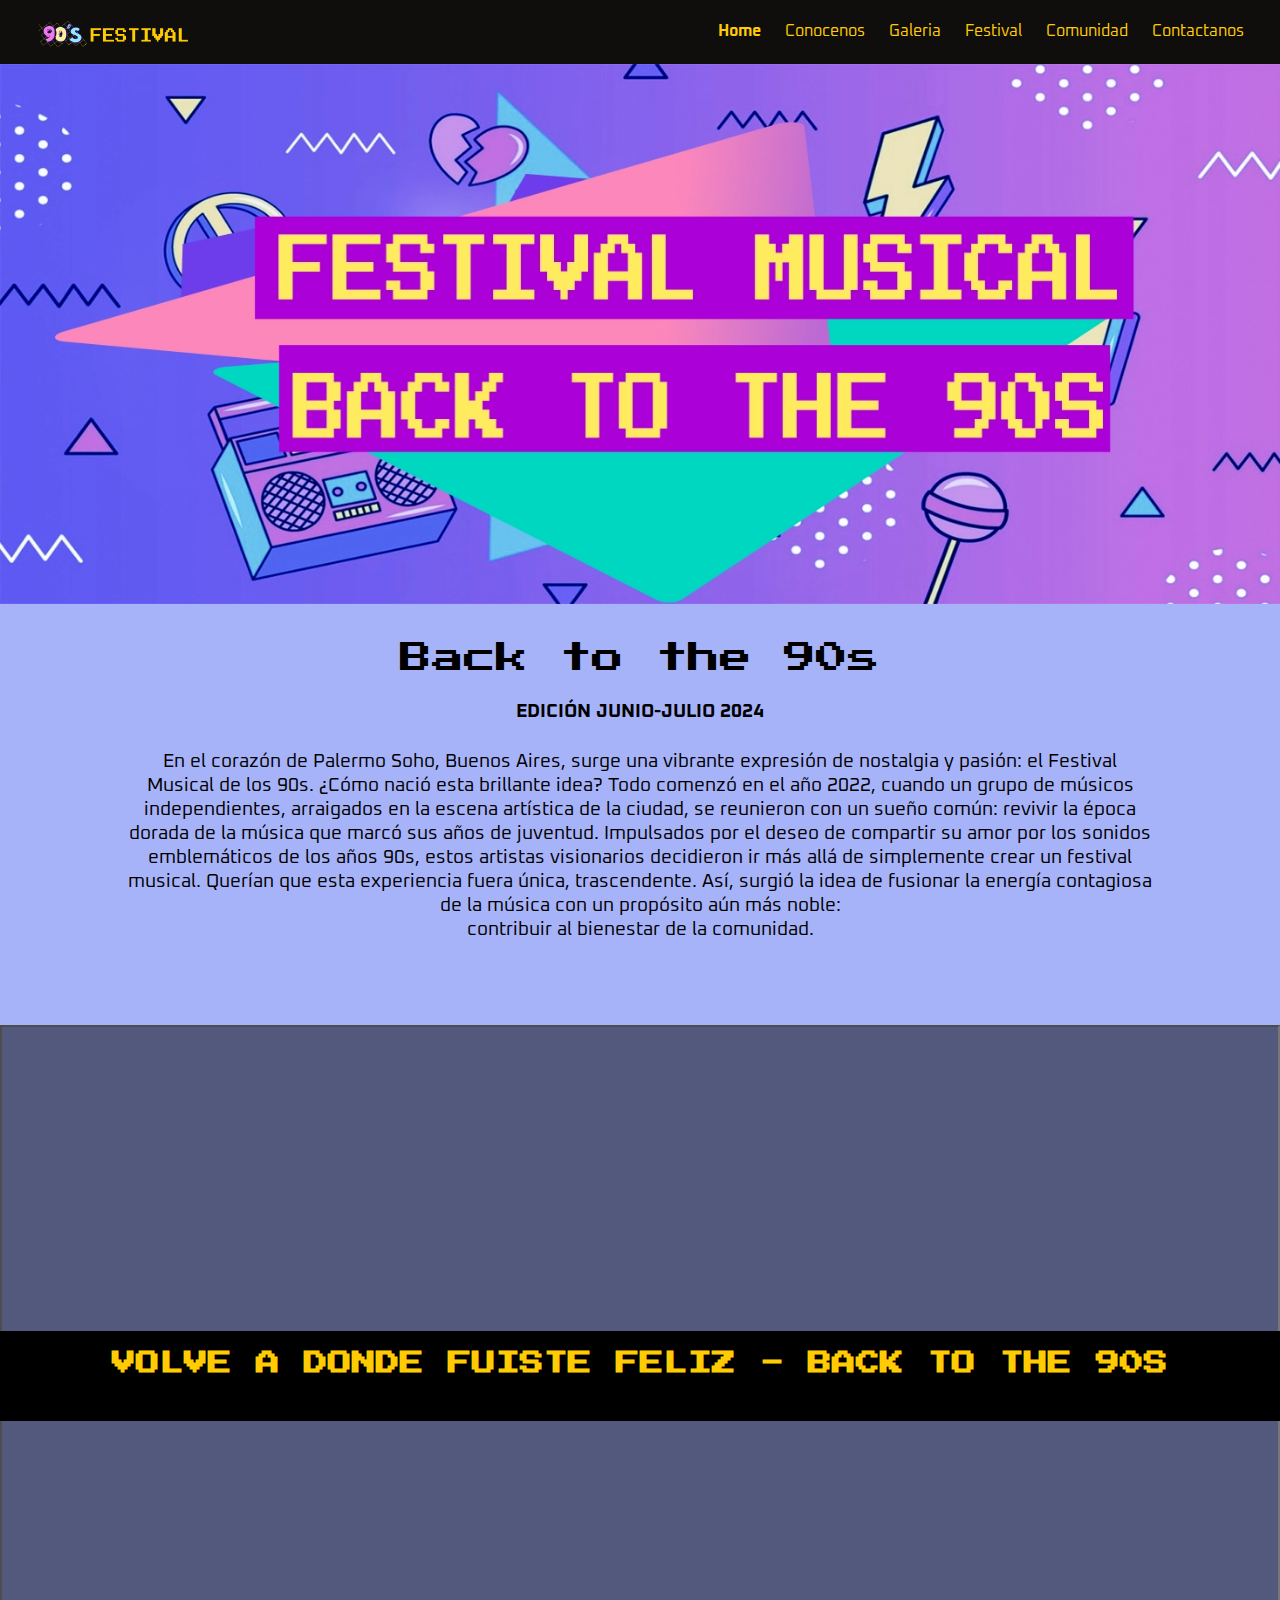
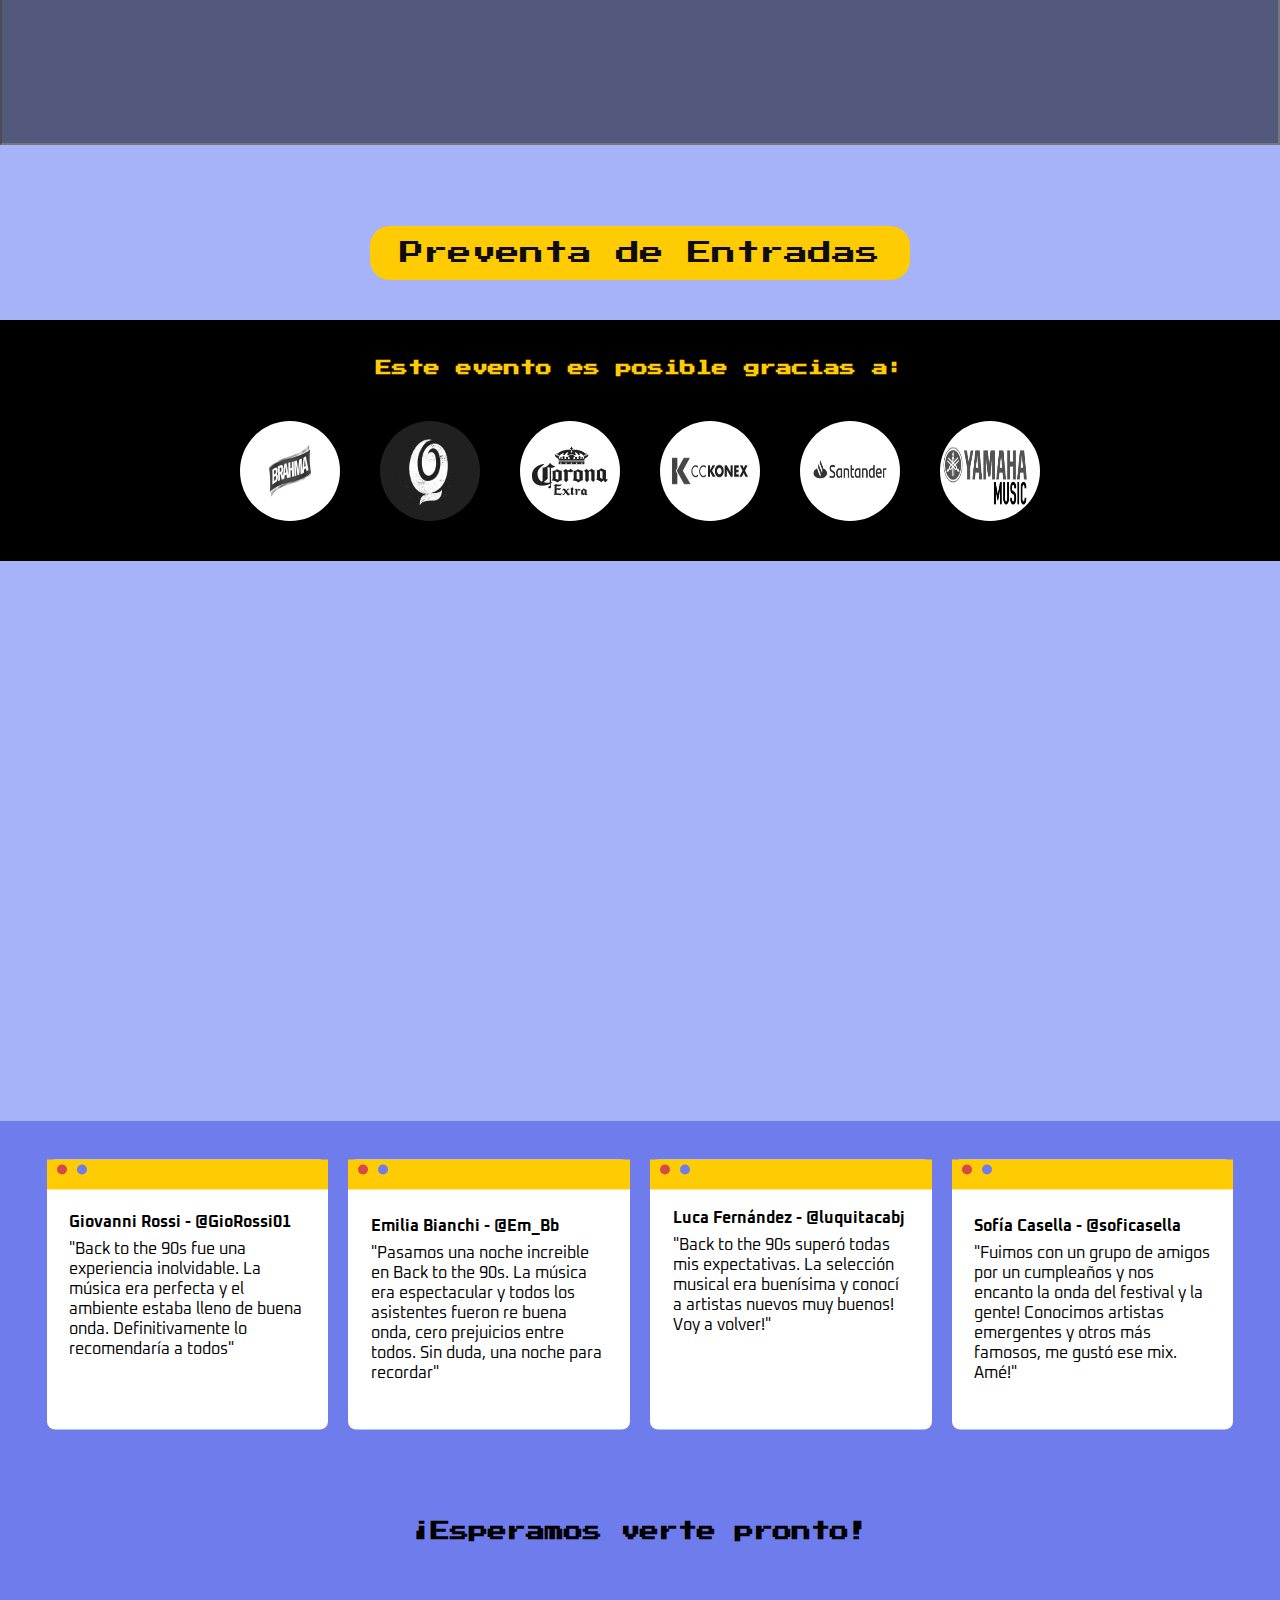
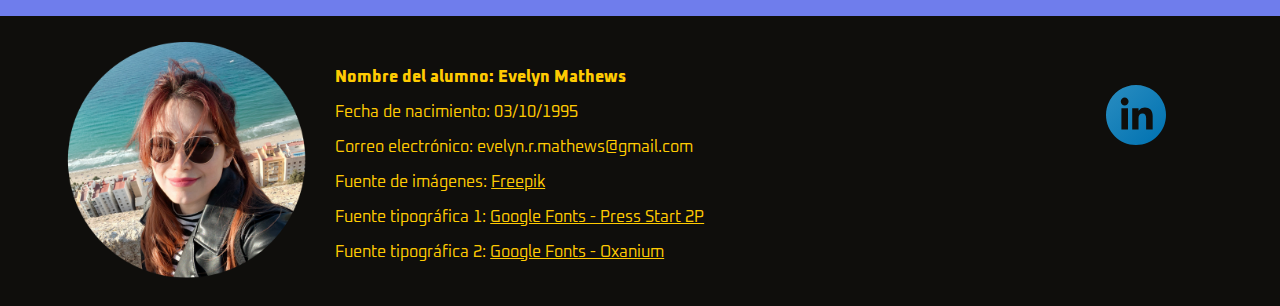
<file: index.html>
<!DOCTYPE html>
<html lang="es">

<head>
  <meta charset="utf-8">
  <meta http-equiv="X-UA-Compatible" content="IE=edge">
  <title>Back to the 90s - Festival</title>
  <meta name="description" content="">
  <meta name="viewport" content="width=device-width, initial-scale=1">
  <link rel="preconnect" href="https://fonts.googleapis.com">
  <link rel="preconnect" href="https://fonts.gstatic.com" crossorigin>
  <link href="https://fonts.googleapis.com/css2?family=Oxanium:wght@200..800&display=swap" rel="stylesheet">
  <link rel="preconnect" href="https://fonts.googleapis.com">
  <link rel="preconnect" href="https://fonts.gstatic.com" crossorigin>
  <link href="https://fonts.googleapis.com/css2?family=Oxanium:wght@200..800&family=Press+Start+2P&display=swap"
    rel="stylesheet">
  <link rel="stylesheet" href="https://necolas.github.io/normalize.css/8.0.1/normalize.css">
  <!-- Favicon -->
  <link rel="apple-touch-icon" sizes="57x57" href="img/Favicon/apple-icon-57x57.png">
  <link rel="apple-touch-icon" sizes="60x60" href="img/Favicon/apple-icon-60x60.png">
  <link rel="apple-touch-icon" sizes="72x72" href="img/Favicon/apple-icon-72x72.png">
  <link rel="apple-touch-icon" sizes="76x76" href="img/Favicon/apple-icon-76x76.png">
  <link rel="apple-touch-icon" sizes="114x114" href="img/Favicon/apple-icon-114x114.png">
  <link rel="apple-touch-icon" sizes="120x120" href="img/Favicon/apple-icon-120x120.png">
  <link rel="apple-touch-icon" sizes="144x144" href="img/Favicon/apple-icon-144x144.png">
  <link rel="apple-touch-icon" sizes="152x152" href="img/Favicon/apple-icon-152x152.png">
  <link rel="apple-touch-icon" sizes="180x180" href="img/Favicon/apple-icon-180x180.png">
  <link rel="icon" type="image/png" sizes="192x192" href="img/Favicon/android-icon-192x192.png">
  <link rel="icon" type="image/png" sizes="32x32" href="img/Favicon/favicon-32x32.png">
  <link rel="icon" type="image/png" sizes="96x96" href="img/Favicon/favicon-96x96.png">
  <link rel="icon" type="image/png" sizes="16x16" href="img/Favicon/favicon-16x16.png">
  <link rel="manifest" href="img/Favicon/manifest.json">
  <meta name="msapplication-TileColor" content="#ffffff">
  <meta name="msapplication-TileImage" content="/ms-icon-144x144.png">
  <meta name="theme-color" content="">
  <!---->
  <link rel="stylesheet" href="css/styles.css">
</head>

<body>
  <!--[if lt IE 7]>
            <p class="browsehappy">You are using an <strong>outdated</strong> browser. Please <a href="#">upgrade your browser</a> to improve your experience.</p>
        <![endif]-->
  <!-- ENCABEZADO -->
  <header class="encabezado">
    <!-- MENÚ DE NAVEGACIÓN -->
    <nav class="navbar">
      <div class="logo">
        <img src="./img/Logo-evento/Logo-maquetado.webp" alt="Logo chico de la fiesta" class="logo-chico">
      </div>
      <ul>
        <li><a href="index.html" class="pagina-actual">Home</a></li>
        <li><a href="conocenos.html">Conocenos</a></li>
        <li><a href="galeria.html">Galeria</a></li>
        <li><a href="eventos.html">Festival</a></li>
        <li><a href="comunidad.html">Comunidad</a></li>
        <li><a href="contacto.html">Contactanos</a></li>
      </ul>
    </nav>
    <img src="img/Backgrounds-Banner/banner-maquetado.webp" alt="Banner: Festival musical con temática de los 90s">
  </header>

  <main>
    <!-- Sección Introductoria-->
    <section class="seccion-home">
      <div class="tituloH1">
        <h1>Back to the 90s</h1>
      </div>
      <p><strong>EDICIÓN JUNIO-JULIO 2024</strong></p>
      <p>En el corazón de Palermo Soho, Buenos Aires, surge una vibrante expresión de nostalgia y pasión: el Festival
        Musical de los 90s. ¿Cómo nació esta brillante idea? Todo comenzó en el año 2022, cuando un grupo de músicos
        independientes, arraigados en la escena artística de la ciudad, se reunieron con un sueño común: revivir la
        época dorada de la música que marcó sus años de juventud.

        Impulsados por el deseo de compartir su amor por los sonidos emblemáticos de los años 90s, estos artistas
        visionarios decidieron ir más allá de simplemente crear un festival musical. Querían que esta experiencia fuera
        única, trascendente. Así, surgió la idea de fusionar la energía contagiosa de la música con un propósito aún más
        noble:<br> contribuir al bienestar de la comunidad.</p>
    </section>

    <!-- Sección de Video -->
    <section class="video-section">
      <div class="video-wrapper">
        <iframe src="https://www.youtube.com/embed/2ts_ujOF5D8?autoplay=1&mute=1&controls=0"
          title="YouTube video player"
          allow="accelerometer; autoplay; clipboard-write; encrypted-media; gyroscope; picture-in-picture; web-share"
          referrerpolicy="strict-origin-when-cross-origin" allowfullscreen>
        </iframe>
        <div class="video-overlay">
          <div class="text-overlay">
            <h2>VOLVE A DONDE FUISTE FELIZ - BACK TO THE 90S</h2>
          </div>
        </div>
      </div>
    </section>

    <!-- Botón Pre-venta Entradas -->
    <div class="comprar-entradas">
      <a href="eventos.html#precios-preventa"><span class="btn-comprar">Preventa de Entradas</span></a>
    </div>

    <!-- Sponsors -->
    <section class="patrocinadores">
      <div class="titulo-patrocinadores">
        <h2>Este evento es posible gracias a:</h2>
      </div>
      <div class="imagenes-patrocinadores">
        <img src="./img/home/sponsors/brahma.webp" class="sponsor-img" alt="Patrocinador 1">
        <img src="./img/home/sponsors/quilmes-cerveza.jpeg" class="sponsor-img" alt="Patrocinador 2">
        <img src="./img/home/sponsors/corona.jpeg" class="sponsor-img" alt="Patrocinador 3">
        <img src="./img/home/sponsors/cckonex.jpeg" class="sponsor-img" alt="Patrocinador 4">
        <img src="./img/home/sponsors/santander-logo.jpeg" class="sponsor-img" alt="Patrocinador 5">
        <img src="./img/home/sponsors/Yamaha-music-logo.webp" class="sponsor-img" alt="Patrocinador 6">
      </div>
    </section>



    <!-- Sección Parallax -->
    <div class="seccion-imagen-parallax">
      <div class="parallax-container">
        <div class="bloqueImagenSeccionConocenos parallax"></div>
      </div>
    </div>


    <!-- Sección de Reseñas-->
    <section class="seccion-resenas">
      <div class="contenido-grilla-seccion-5">
        <div class="bloque-resena">
          <div class="barraVintageNavegacion"></div>
          <div class="info-resena">
            <h4>Giovanni Rossi - @GioRossi01</h4>
            <p>"Back to the 90s fue una experiencia inolvidable. La música era perfecta y el ambiente estaba
              lleno de
              buena onda. Definitivamente lo recomendaría a todos"</p>
          </div>
        </div>
        <div class="bloque-resena">
          <div class="barraVintageNavegacion"></div>
          <div class="info-resena">
            <h4>Emilia Bianchi - @Em_Bb</h4>
            <p>"Pasamos una noche increible en Back to the 90s. La música era espectacular y todos los
              asistentes fueron
              re buena onda, cero prejuicios entre todos. Sin duda, una noche para recordar"</p>
          </div>
        </div>
        <div class="bloque-resena">
          <div class="barraVintageNavegacion"></div>
          <div class="info-resena">
            <h4>Luca Fernández - @luquitacabj</h4>
            <p>"Back to the 90s superó todas mis expectativas. La selección musical era buenísima y conocí a
              artistas
              nuevos muy buenos! Voy a volver!"</p>
          </div>
        </div>
        <div class="bloque-resena">
          <div class="barraVintageNavegacion"></div>
          <div class="info-resena">
            <h4>Sofía Casella - @soficasella</h4>
            <p>"Fuimos con un grupo de amigos por un cumpleaños y nos encanto la onda del festival y la
              gente! Conocimos
              artistas emergentes y otros más famosos, me gustó ese mix. Amé!"</p>
          </div>
        </div>
      </div>
      <div>
        <h2>¡Esperamos verte pronto!</h2>
      </div>
    </section>



  </main>


  <!-- Footer -->
  <footer>
    <div class="foto">
      <img src="./img/foto-perfil.png" alt="Foto del alumno" class="foto-alumno">
    </div>
    <div class="informacion">
      <h4>
        <strong>Nombre del alumno: Evelyn Mathews</strong>
      </h4>
      <p>Fecha de nacimiento: 03/10/1995</p>
      <p>Correo electrónico: evelyn.r.mathews@gmail.com</p>
      <p>Fuente de imágenes: <a href="https://www.freepik.com/">Freepik</a></p>
      <p>Fuente tipográfica 1: <a href="https://fonts.google.com/specimen/Press+Start+2P">Google Fonts - Press
          Start
          2P</a></p>
      <p>Fuente tipográfica 2: <a href="https://fonts.google.com/specimen/Oxanium">Google Fonts - Oxanium</a></p>
    </div>
    <div class="redes-sociales">
      <a href="https://www.linkedin.com/in/evelyn-mathews-7a055190/">
        <img src="./img/linkedin.svg" alt="linkedIn">
      </a>
    </div>
  </footer>


</body>

</html>
</file>
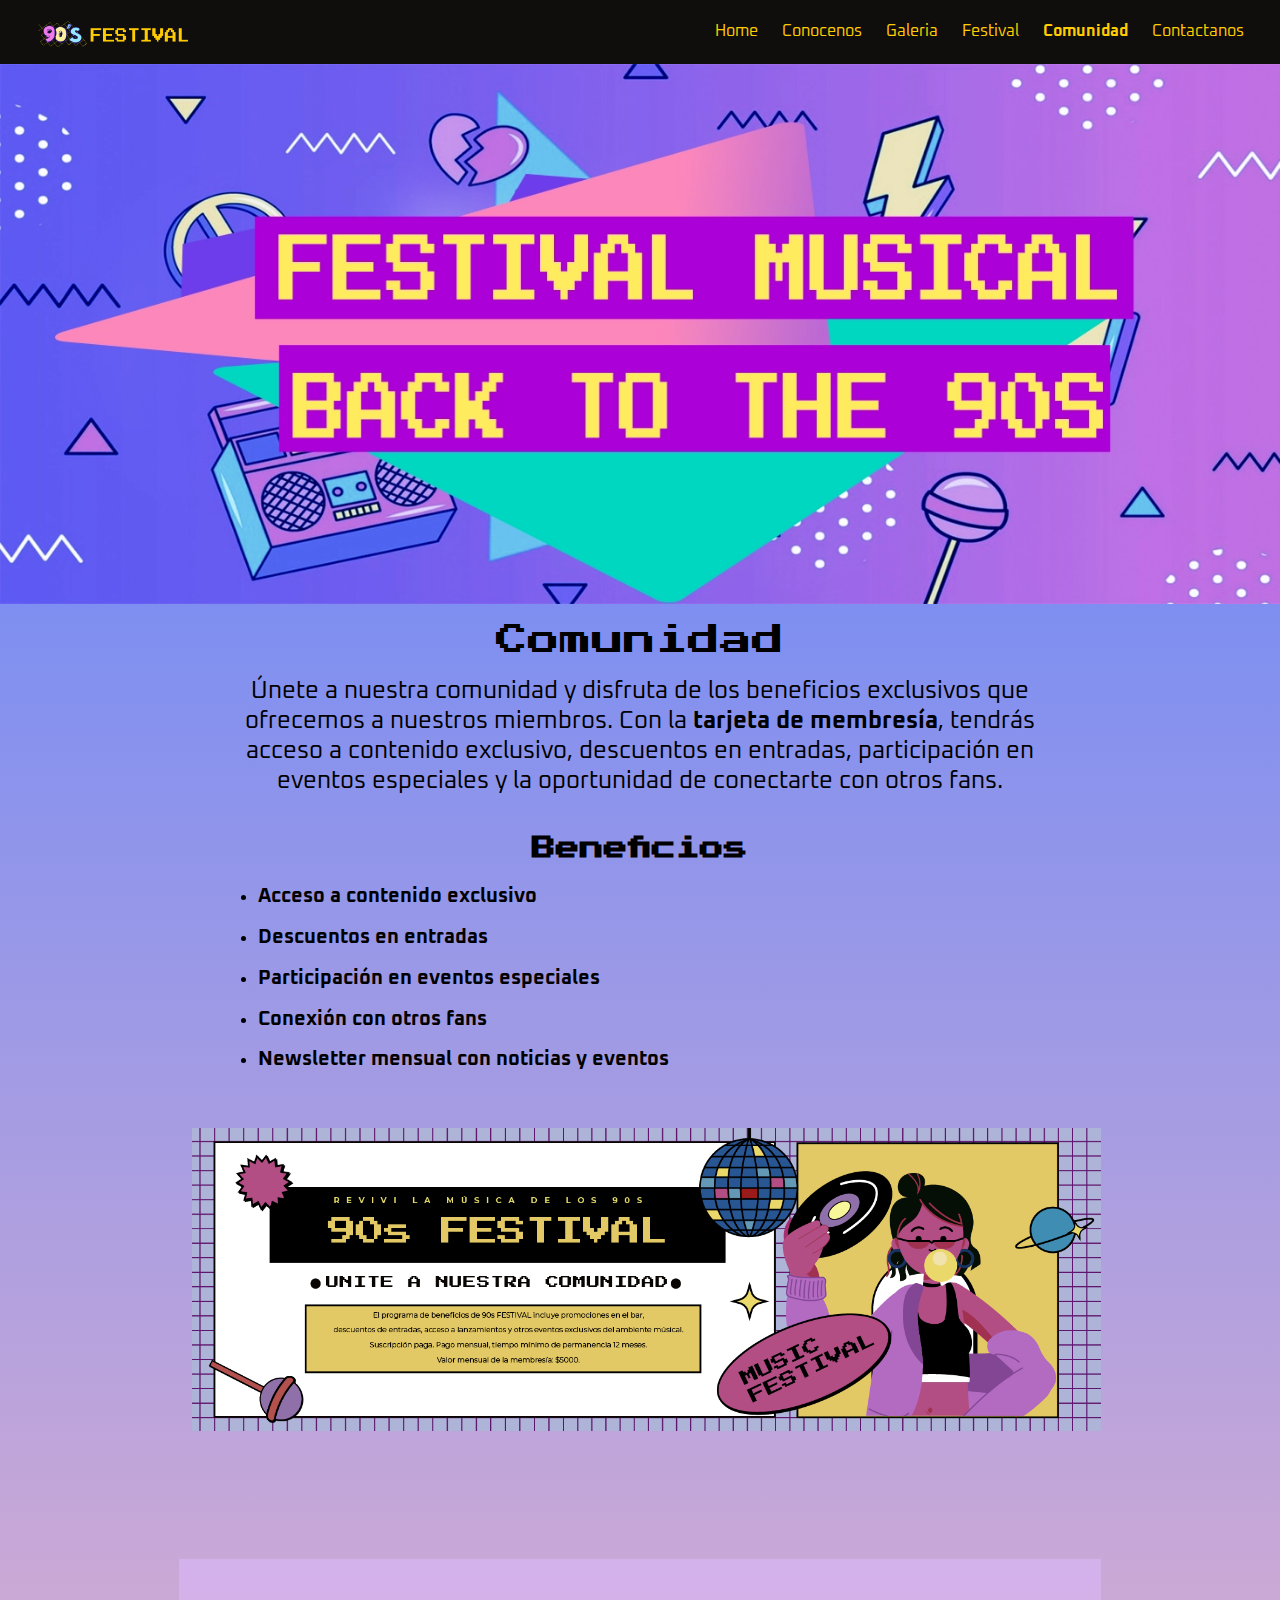
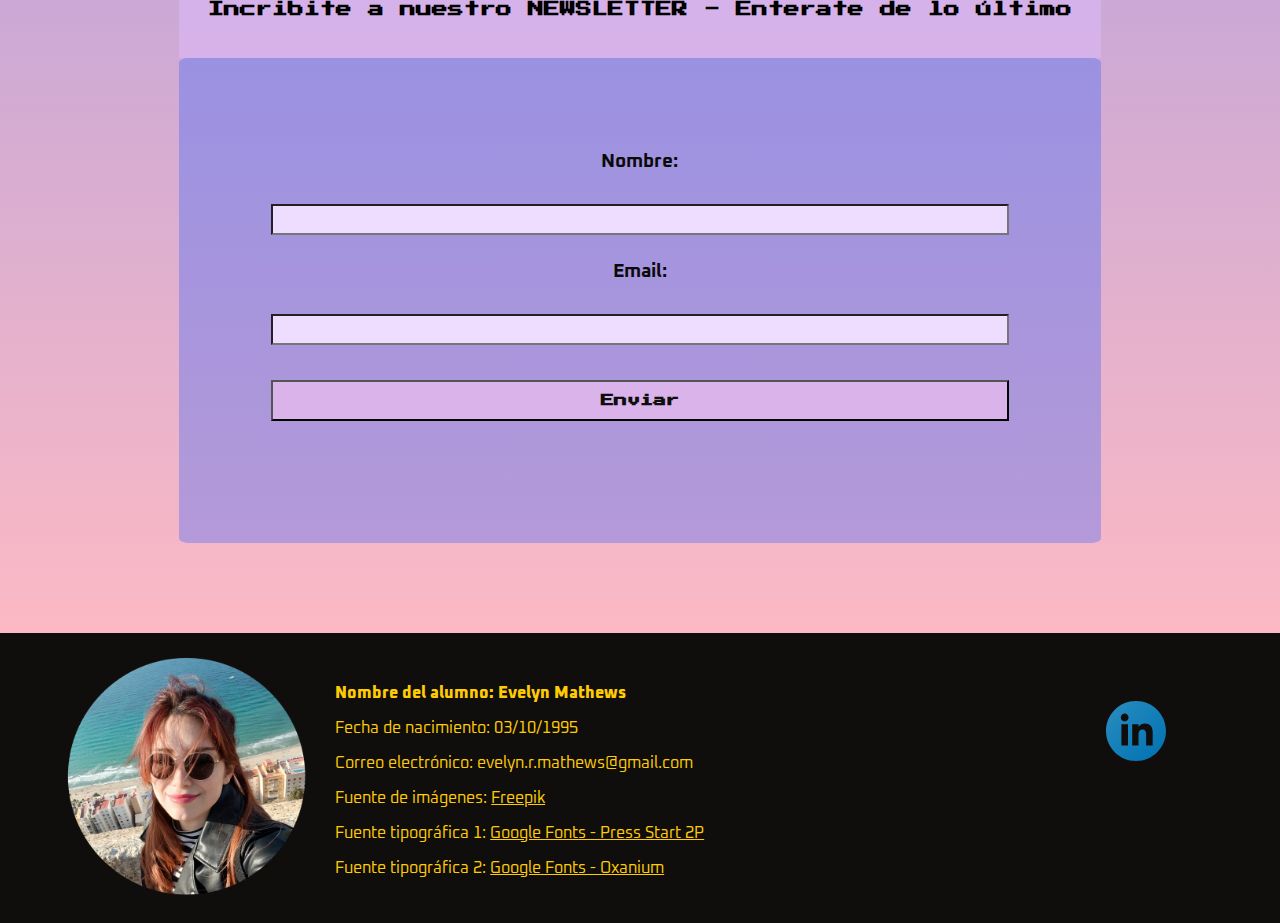
<file: comunidad.html>
<!DOCTYPE html>
<html lang="es">

<head>
    <meta charset="utf-8">
    <meta http-equiv="X-UA-Compatible" content="IE=edge">
    <title>Back to the 90s - Festival</title>
    <meta name="description" content="">
    <meta name="viewport" content="width=device-width, initial-scale=1">
    <link rel="preconnect" href="https://fonts.googleapis.com">
    <link rel="preconnect" href="https://fonts.gstatic.com" crossorigin>
    <link href="https://fonts.googleapis.com/css2?family=Oxanium:wght@200..800&display=swap" rel="stylesheet">
    <link rel="preconnect" href="https://fonts.googleapis.com">
    <link rel="preconnect" href="https://fonts.gstatic.com" crossorigin>
    <link href="https://fonts.googleapis.com/css2?family=Oxanium:wght@200..800&family=Press+Start+2P&display=swap"
        rel="stylesheet">
    <link rel="stylesheet" href="https://necolas.github.io/normalize.css/8.0.1/normalize.css">
    <!-- Favicon -->
    <link rel="apple-touch-icon" sizes="57x57" href="img/Favicon/apple-icon-57x57.png">
    <link rel="apple-touch-icon" sizes="60x60" href="img/Favicon/apple-icon-60x60.png">
    <link rel="apple-touch-icon" sizes="72x72" href="img/Favicon/apple-icon-72x72.png">
    <link rel="apple-touch-icon" sizes="76x76" href="img/Favicon/apple-icon-76x76.png">
    <link rel="apple-touch-icon" sizes="114x114" href="img/Favicon/apple-icon-114x114.png">
    <link rel="apple-touch-icon" sizes="120x120" href="img/Favicon/apple-icon-120x120.png">
    <link rel="apple-touch-icon" sizes="144x144" href="img/Favicon/apple-icon-144x144.png">
    <link rel="apple-touch-icon" sizes="152x152" href="img/Favicon/apple-icon-152x152.png">
    <link rel="apple-touch-icon" sizes="180x180" href="img/Favicon/apple-icon-180x180.png">
    <link rel="icon" type="image/png" sizes="192x192" href="img/Favicon/android-icon-192x192.png">
    <link rel="icon" type="image/png" sizes="32x32" href="img/Favicon/favicon-32x32.png">
    <link rel="icon" type="image/png" sizes="96x96" href="img/Favicon/favicon-96x96.png">
    <link rel="icon" type="image/png" sizes="16x16" href="img/Favicon/favicon-16x16.png">
    <link rel="manifest" href="img/Favicon/manifest.json">
    <meta name="msapplication-TileColor" content="#ffffff">
    <meta name="msapplication-TileImage" content="/ms-icon-144x144.png">
    <meta name="theme-color" content="">
    <!---->
    <link rel="stylesheet" href="css/styles.css">
</head>

<body>
    <!--[if lt IE 7]>
  <p class="browsehappy">You are using an <strong>outdated</strong> browser. Please <a href="#">upgrade your browser</a> to improve your experience.</p>
  <![endif]-->

    <!-- ENCABEZADO -->
    <header class="encabezado">
        <!-- MENÚ DE NAVEGACIÓN -->
        <nav class="navbar">
            <div class="logo">
                <img src="./img/Logo-evento/Logo-maquetado.webp" alt="Logo chico de la fiesta" class="logo-chico">
            </div>
            <ul>
                <li><a href="index.html">Home</a></li>
                <li><a href="conocenos.html">Conocenos</a></li>
                <li><a href="galeria.html">Galeria</a></li>
                <li><a href="eventos.html">Festival</a></li>
                <li><a href="comunidad.html" class="pagina-actual">Comunidad</a></li>
                <li><a href="contacto.html">Contactanos</a></li>
            </ul>
        </nav>
        <img src="img/Backgrounds-Banner/banner-maquetado.webp" alt="Banner: Festival musical con temática de los 90s">
    </header>

    <!-- Sección Comunidad -->
    <main class="mainGradiente">
        <section class="seccionComunidad">
            <div class="tituloH1Comunidad">
                <h1>Comunidad</h1>
            </div>
            <div class="contenidoComunidad">
                <p>Únete a nuestra comunidad y disfruta de los beneficios exclusivos que ofrecemos a nuestros miembros.
                    Con la <strong>tarjeta de membresía</strong>, tendrás acceso a contenido exclusivo, descuentos en
                    entradas,
                    participación en eventos especiales y la oportunidad de conectarte con otros fans.</p>
                <h2>Beneficios</h2>
                <ul>
                    <li>Acceso a contenido exclusivo</li>
                    <li>Descuentos en entradas</li>
                    <li>Participación en eventos especiales</li>
                    <li>Conexión con otros fans</li>
                    <li>Newsletter mensual con noticias y eventos</li>
                </ul>
            </div>
        </section>
        <div class="image-section">
            <div class="image-container">
                <img src="img/Comunidad/comunidad-90sFestival.webp"
                    alt="Banner: Festival musical con temática de los 90s" class="comunidad-image">
            </div>
        </div>

        <!-- Newsletter -->
        <section class="entradas">
            <div class="newsletterDivTitulo">
                <h3> Incribite a nuestro NEWSLETTER - Enterate de lo último</h3>
            </div>
            <div class="formulario-newsletter">
                <form action="#" method="post" enctype="multipart/form-data">
                    <label for="nombre">Nombre:</label>
                    <input type="text" id="nombre" name="nombre" required>
                    <label for="email">Email:</label>
                    <input type="email" id="email" name="email" required>
                    <button type="submit">Enviar</button>
                </form>
            </div>
        </section>
    </main>

    <!-- Footer -->
    <footer>
        <div class="foto">
            <img src="./img/foto-perfil.png" alt="Foto del alumno" class="foto-alumno">
        </div>
        <div class="informacion">
            <h4>
                <strong>Nombre del alumno: Evelyn Mathews</strong>
            </h4>
            <p>Fecha de nacimiento: 03/10/1995</p>
            <p>Correo electrónico: evelyn.r.mathews@gmail.com</p>
            <p>Fuente de imágenes: <a href="https://www.freepik.com/">Freepik</a></p>
            <p>Fuente tipográfica 1: <a href="https://fonts.google.com/specimen/Press+Start+2P">Google Fonts - Press
                    Start 2P</a></p>
            <p>Fuente tipográfica 2: <a href="https://fonts.google.com/specimen/Oxanium">Google Fonts - Oxanium</a></p>
        </div>
        <div class="redes-sociales">
            <a href="https://www.linkedin.com/in/evelyn-mathews-7a055190/">
                <img src="./img/linkedin.svg" alt="linkedIn">
            </a>
        </div>
    </footer>
</body>

</html>
</file>
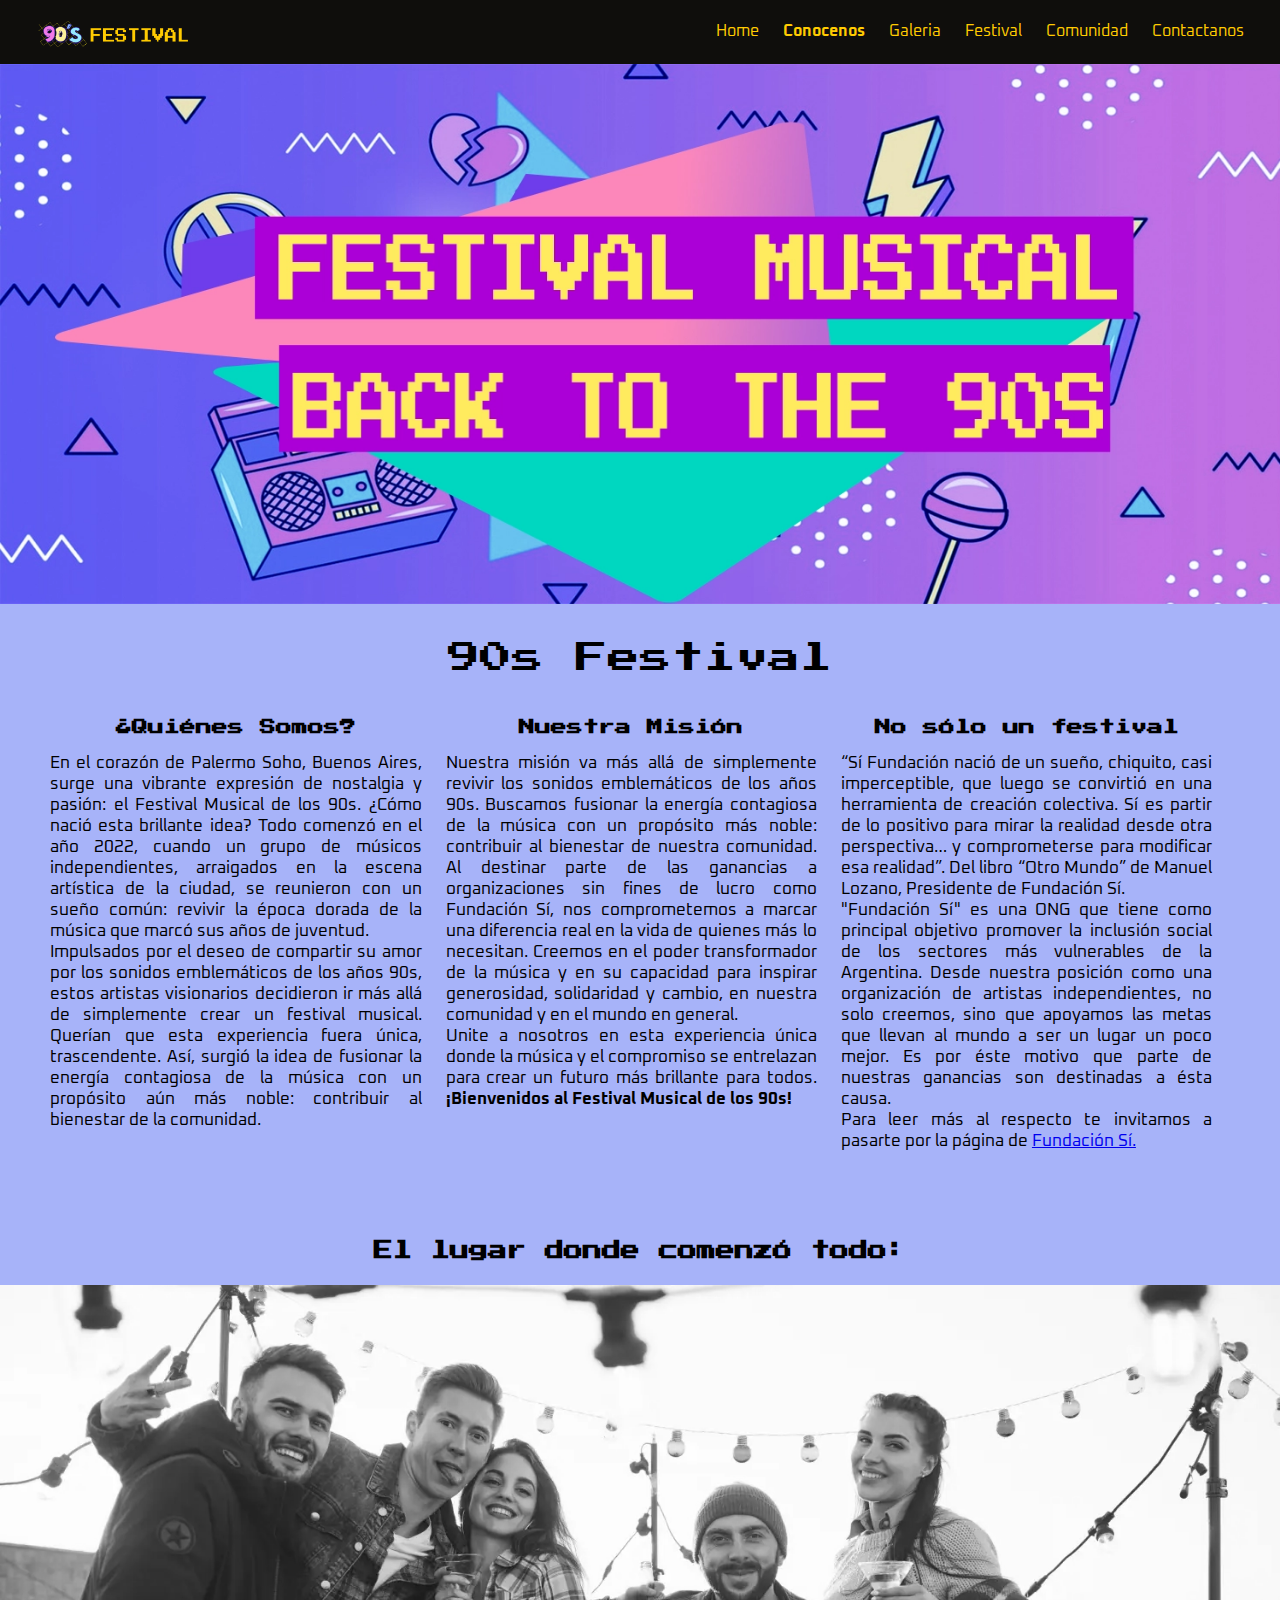
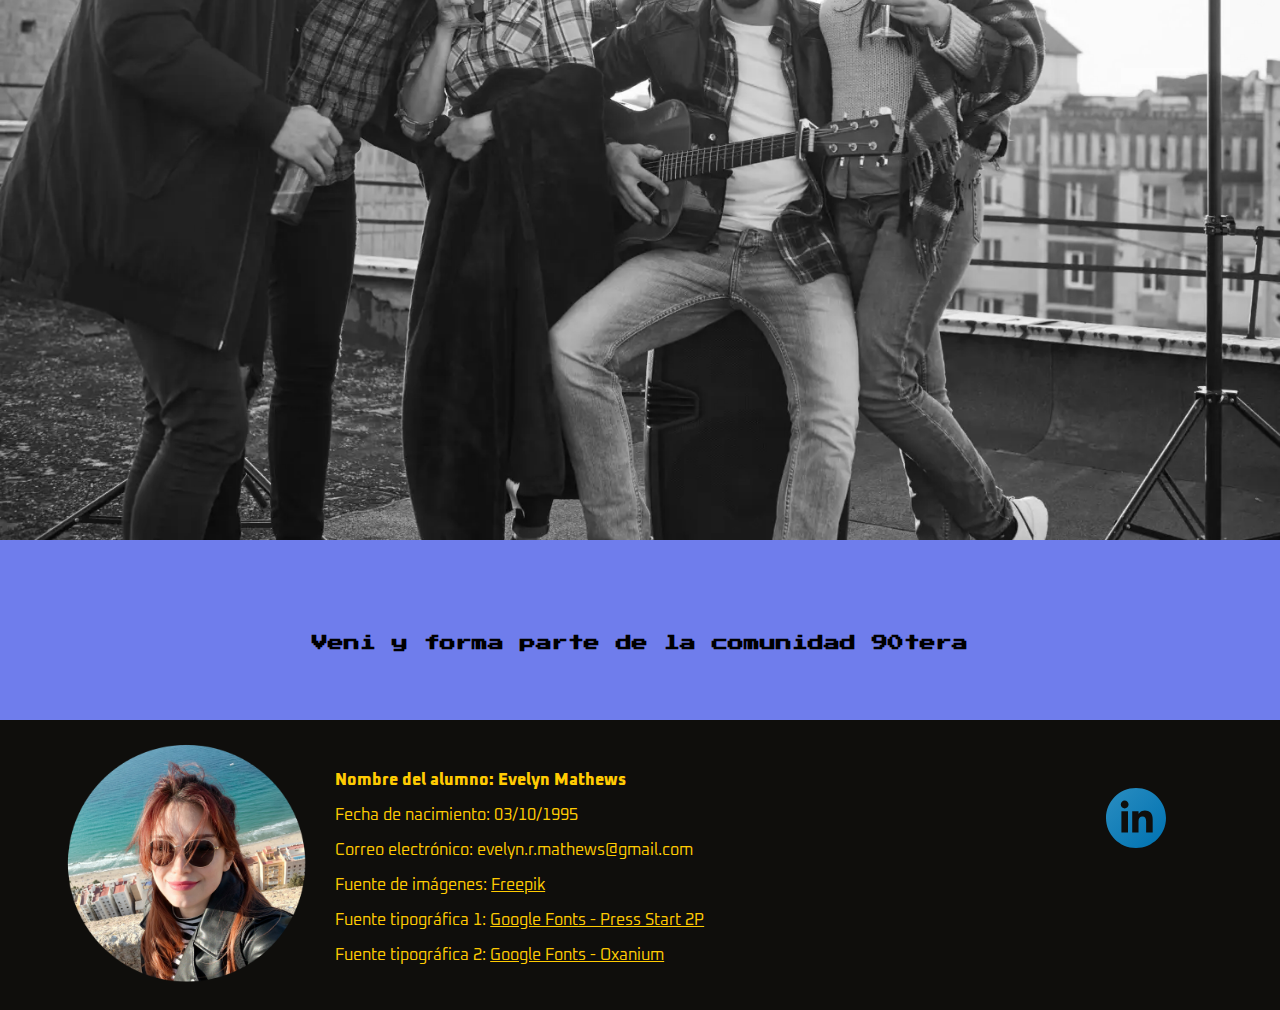
<file: conocenos.html>
<!DOCTYPE html>
<html lang="es">

<head>
  <meta charset="utf-8">
  <meta http-equiv="X-UA-Compatible" content="IE=edge">
  <title>Back to the 90s - Festival</title>
  <meta name="description" content="">
  <meta name="viewport" content="width=device-width, initial-scale=1">
  <link rel="preconnect" href="https://fonts.googleapis.com">
  <link rel="preconnect" href="https://fonts.gstatic.com" crossorigin>
  <link href="https://fonts.googleapis.com/css2?family=Oxanium:wght@200..800&display=swap" rel="stylesheet">
  <link rel="preconnect" href="https://fonts.googleapis.com">
  <link rel="preconnect" href="https://fonts.gstatic.com" crossorigin>
  <link href="https://fonts.googleapis.com/css2?family=Oxanium:wght@200..800&family=Press+Start+2P&display=swap"
    rel="stylesheet">
  <link rel="stylesheet" href="https://necolas.github.io/normalize.css/8.0.1/normalize.css">
  <!-- Favicon -->
  <link rel="apple-touch-icon" sizes="57x57" href="img/Favicon/apple-icon-57x57.png">
  <link rel="apple-touch-icon" sizes="60x60" href="img/Favicon/apple-icon-60x60.png">
  <link rel="apple-touch-icon" sizes="72x72" href="img/Favicon/apple-icon-72x72.png">
  <link rel="apple-touch-icon" sizes="76x76" href="img/Favicon/apple-icon-76x76.png">
  <link rel="apple-touch-icon" sizes="114x114" href="img/Favicon/apple-icon-114x114.png">
  <link rel="apple-touch-icon" sizes="120x120" href="img/Favicon/apple-icon-120x120.png">
  <link rel="apple-touch-icon" sizes="144x144" href="img/Favicon/apple-icon-144x144.png">
  <link rel="apple-touch-icon" sizes="152x152" href="img/Favicon/apple-icon-152x152.png">
  <link rel="apple-touch-icon" sizes="180x180" href="img/Favicon/apple-icon-180x180.png">
  <link rel="icon" type="image/png" sizes="192x192" href="img/Favicon/android-icon-192x192.png">
  <link rel="icon" type="image/png" sizes="32x32" href="img/Favicon/favicon-32x32.png">
  <link rel="icon" type="image/png" sizes="96x96" href="img/Favicon/favicon-96x96.png">
  <link rel="icon" type="image/png" sizes="16x16" href="img/Favicon/favicon-16x16.png">
  <link rel="manifest" href="img/Favicon/manifest.json">
  <meta name="msapplication-TileColor" content="#ffffff">
  <meta name="msapplication-TileImage" content="/ms-icon-144x144.png">
  <meta name="theme-color" content="">
  <!---->
  <link rel="stylesheet" href="css/styles.css">
</head>


<body>
  <!--[if lt IE 7]>
            <p class="browsehappy">You are using an <strong>outdated</strong> browser. Please <a href="#">upgrade your browser</a> to improve your experience.</p>
        <![endif]-->

  <!-- ENCABEZADO -->
  <header class="encabezado">
    <!-- MENÚ DE NAVEGACIÓN -->
    <nav class="navbar">
      <div class="logo">
        <img src="./img/Logo-evento/Logo-maquetado.webp" alt="Logo chico de la fiesta" class="logo-chico">
      </div>
      <ul>
        <li><a href="index.html">Home</a></li>
        <li><a href="conocenos.html" class="pagina-actual">Conocenos</a></li>
        <li><a href="galeria.html">Galeria</a></li>
        <li><a href="eventos.html">Festival</a></li>
        <li><a href="comunidad.html">Comunidad</a></li>
        <li><a href="contacto.html">Contactanos</a></li>
      </ul>
    </nav>
    <img src="img/Backgrounds-Banner/banner-maquetado.webp" alt="Banner: Festival musical con temática de los 90s">
  </header>

  <main>
    <!-- SECCION CONOCENOS-->
    <div class="tituloH1">
      <h1>90s Festival</h1>
    </div>
    <section class="seccionConocenos">
      <div class="bloqueTextoSeccionPrimera">
        <h2>¿Quiénes Somos?</h2>
        <p>En el corazón de Palermo Soho, Buenos Aires, surge una vibrante expresión de nostalgia y pasión: el Festival
          Musical de los 90s. ¿Cómo nació esta brillante idea? Todo comenzó en el año 2022, cuando un grupo de músicos
          independientes, arraigados en la escena artística de la ciudad, se reunieron con un sueño común: revivir la
          época dorada de la música que marcó sus años de juventud.</p>
        <p>Impulsados por el deseo de compartir su amor por los sonidos emblemáticos de los años 90s, estos artistas
          visionarios decidieron ir más allá de simplemente crear un festival musical. Querían que esta experiencia
          fuera única, trascendente. Así, surgió la idea de fusionar la energía contagiosa de la música con un propósito
          aún más noble: contribuir al bienestar de la comunidad.
        </p>
      </div>
      <div class="bloqueTextoSeccionPrimera">
        <h2>Nuestra Misión</h2>
        <p> Nuestra misión va más allá de simplemente revivir los sonidos emblemáticos de los años 90s. Buscamos
          fusionar la energía contagiosa de la música con un propósito más noble: contribuir al bienestar de nuestra
          comunidad. Al destinar parte de las ganancias a organizaciones sin fines de lucro como Fundación Sí, nos
          comprometemos a marcar una diferencia real en la vida de quienes más lo necesitan. Creemos en el poder
          transformador de la música y en su capacidad para inspirar generosidad, solidaridad y cambio, en nuestra
          comunidad y en el mundo en general.</p>
        <p>Unite a nosotros en esta experiencia única donde la música y el compromiso se entrelazan para crear un futuro
          más brillante para todos. <strong>¡Bienvenidos al Festival Musical de los 90s!</strong></p>
      </div>
      <div class="bloqueTextoSeccionPrimera">
        <h2>No sólo un festival</h2>
        <p><cite>“Sí Fundación nació de un sueño, chiquito, casi imperceptible, que luego se convirtió en una
            herramienta de creación colectiva. Sí es partir de lo positivo para mirar la realidad desde otra
            perspectiva… y comprometerse para modificar esa realidad”.</cite>
          Del libro “Otro Mundo” de Manuel Lozano, Presidente de Fundación Sí.</p>
        <p> "Fundación Sí" es una ONG que tiene como principal objetivo promover la inclusión social de los sectores
          más vulnerables de la Argentina. Desde nuestra posición como una organización de artistas independientes,
          no solo creemos, sino que apoyamos las metas que llevan al mundo a ser un lugar un poco mejor. Es por éste
          motivo que parte de nuestras ganancias son destinadas a ésta causa.</p>
        <p>Para leer más al respecto te invitamos a pasarte por la página de <a
            href="https://fundacionsi.org.ar/">Fundación Sí.</a></p>
      </div>
    </section>


    <section class="seccion-imagen-fija">
      <h3>El lugar donde comenzó todo:</h3>
      <img class="imagen-fija" src="./img/Conocenos/fundadores.webp"
        alt="Imagen de la sección conocenos, gente en una multitud viendo un show">
    </section>



    <!-- Sección Saludo "Esperamos verte"-->
    <section class="seccion-saludo">
      <div>
        <h3>Veni y forma parte de la comunidad 90tera</h3>
      </div>

    </section>


  </main>


  <!-- Footer -->
  <footer>
    <div class="foto">
      <img src="./img/foto-perfil.png" alt="Foto del alumno" class="foto-alumno">
    </div>
    <div class="informacion">
      <h4>
        <strong>Nombre del alumno: Evelyn Mathews</strong>
      </h4>
      <p>Fecha de nacimiento: 03/10/1995</p>
      <p>Correo electrónico: evelyn.r.mathews@gmail.com</p>
      <p>Fuente de imágenes: <a href="https://www.freepik.com/">Freepik</a></p>
      <p>Fuente tipográfica 1: <a href="https://fonts.google.com/specimen/Press+Start+2P">Google Fonts - Press Start
          2P</a></p>
      <p>Fuente tipográfica 2: <a href="https://fonts.google.com/specimen/Oxanium">Google Fonts - Oxanium</a></p>
    </div>
    <div class="redes-sociales">
      <a href="https://www.linkedin.com/in/evelyn-mathews-7a055190/">
        <img src="./img/linkedin.svg" alt="linkedIn">
      </a>
    </div>
  </footer>


</body>

</html>
</file>
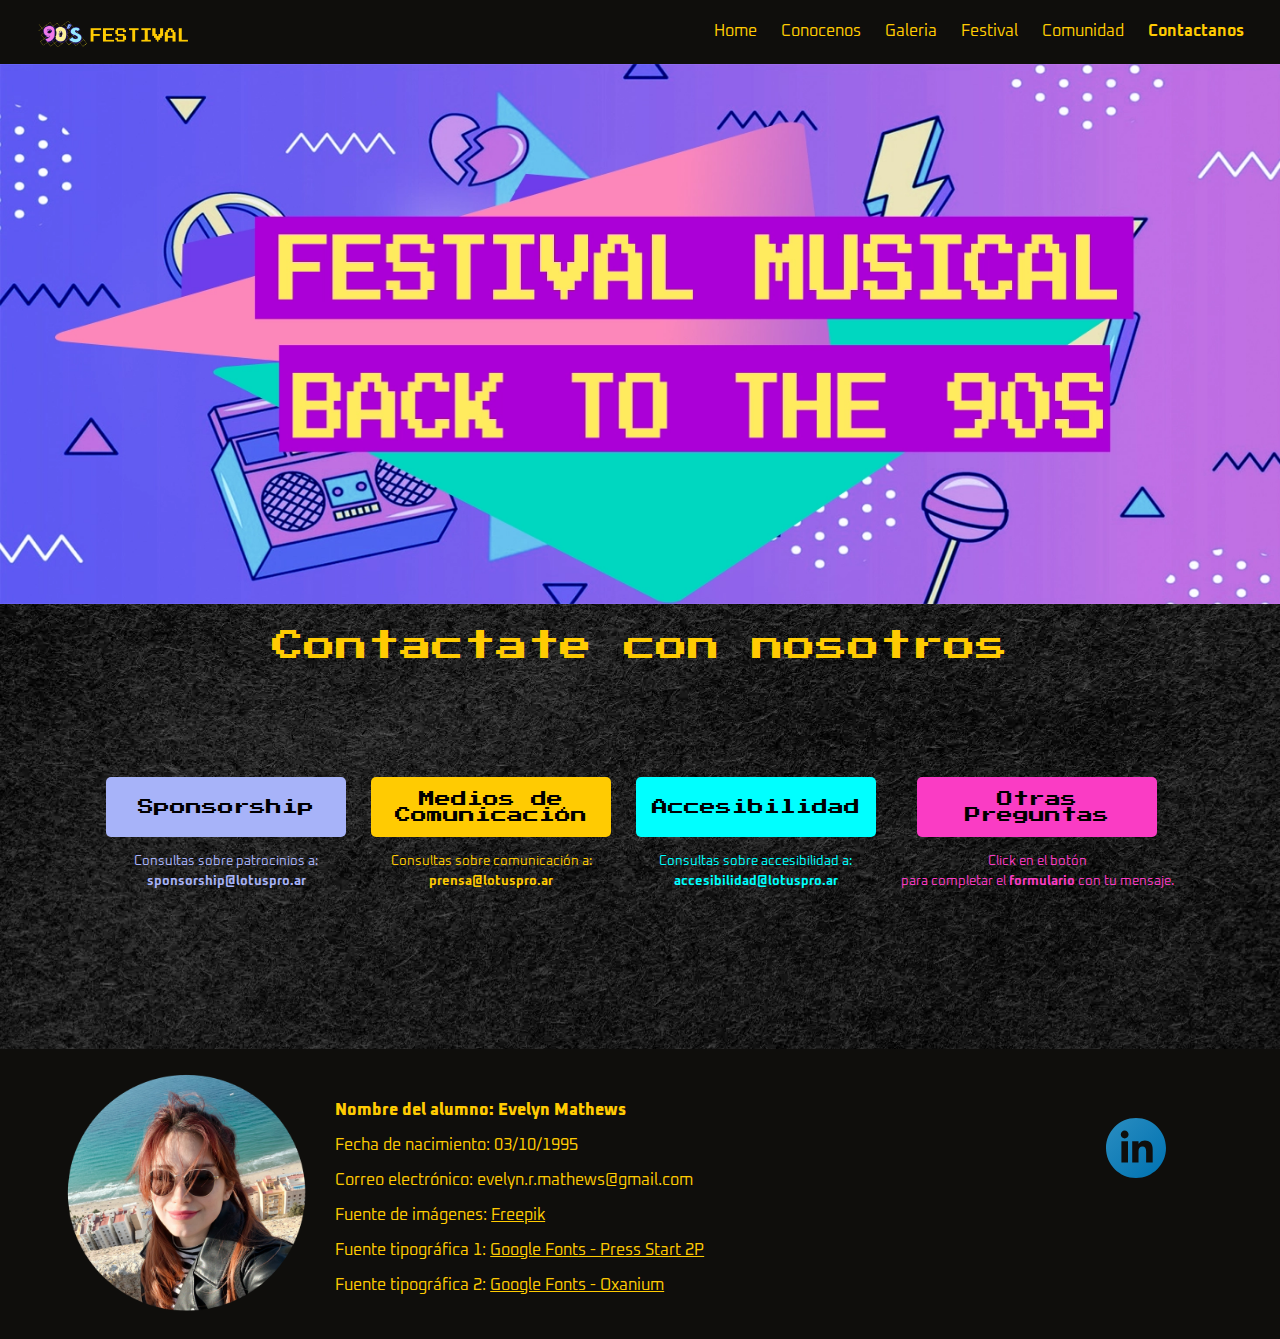
<file: contacto.html>
<!DOCTYPE html>
<html lang="es">

<head>
    <meta charset="utf-8">
    <meta http-equiv="X-UA-Compatible" content="IE=edge">
    <title>Back to the 90s - Festival</title>
    <meta name="description" content="">
    <meta name="viewport" content="width=device-width, initial-scale=1">
    <link rel="preconnect" href="https://fonts.googleapis.com">
    <link rel="preconnect" href="https://fonts.gstatic.com" crossorigin>
    <link href="https://fonts.googleapis.com/css2?family=Oxanium:wght@200..800&display=swap" rel="stylesheet">
    <link rel="preconnect" href="https://fonts.googleapis.com">
    <link rel="preconnect" href="https://fonts.gstatic.com" crossorigin>
    <link href="https://fonts.googleapis.com/css2?family=Oxanium:wght@200..800&family=Press+Start+2P&display=swap"
        rel="stylesheet">
    <link rel="stylesheet" href="https://necolas.github.io/normalize.css/8.0.1/normalize.css">
    <!-- Favicon -->
    <link rel="apple-touch-icon" sizes="57x57" href="img/Favicon/apple-icon-57x57.png">
    <link rel="apple-touch-icon" sizes="60x60" href="img/Favicon/apple-icon-60x60.png">
    <link rel="apple-touch-icon" sizes="72x72" href="img/Favicon/apple-icon-72x72.png">
    <link rel="apple-touch-icon" sizes="76x76" href="img/Favicon/apple-icon-76x76.png">
    <link rel="apple-touch-icon" sizes="114x114" href="img/Favicon/apple-icon-114x114.png">
    <link rel="apple-touch-icon" sizes="120x120" href="img/Favicon/apple-icon-120x120.png">
    <link rel="apple-touch-icon" sizes="144x144" href="img/Favicon/apple-icon-144x144.png">
    <link rel="apple-touch-icon" sizes="152x152" href="img/Favicon/apple-icon-152x152.png">
    <link rel="apple-touch-icon" sizes="180x180" href="img/Favicon/apple-icon-180x180.png">
    <link rel="icon" type="image/png" sizes="192x192" href="img/Favicon/android-icon-192x192.png">
    <link rel="icon" type="image/png" sizes="32x32" href="img/Favicon/favicon-32x32.png">
    <link rel="icon" type="image/png" sizes="96x96" href="img/Favicon/favicon-96x96.png">
    <link rel="icon" type="image/png" sizes="16x16" href="img/Favicon/favicon-16x16.png">
    <link rel="manifest" href="img/Favicon/manifest.json">
    <meta name="msapplication-TileColor" content="#ffffff">
    <meta name="msapplication-TileImage" content="/ms-icon-144x144.png">
    <meta name="theme-color" content="">
    <!---->
    <link rel="stylesheet" href="css/styles.css">
</head>

<body>
    <!--[if lt IE 7]>
  <p class="browsehappy">You are using an <strong>outdated</strong> browser. Please <a href="#">upgrade your browser</a> to improve your experience.</p>
  <![endif]-->

    <!-- ENCABEZADO -->
    <header class="encabezado">
        <!-- MENÚ DE NAVEGACIÓN -->
        <nav class="navbar">
            <div class="logo">
                <img src="./img/Logo-evento/Logo-maquetado.webp" alt="Logo chico de la fiesta" class="logo-chico">
            </div>
            <ul>
                <li><a href="index.html">Home</a></li>
                <li><a href="conocenos.html">Conocenos</a></li>
                <li><a href="galeria.html">Galeria</a></li>
                <li><a href="eventos.html">Festival</a></li>
                <li><a href="comunidad.html">Comunidad</a></li>
                <li><a href="contacto.html" class="pagina-actual">Contactanos</a></li>
            </ul>
        </nav>
        <img src="img/Backgrounds-Banner/banner-maquetado.webp" alt="Banner: Festival musical con temática de los 90s">
    </header>

    <main class="contacto-background">
        <!-- Sección contacto por diferentes temas -->
        <section class="seccionContacto">
            <div>
                <h1>Contactate con nosotros</h1>
            </div>
        </section>

        <div class="container-contacto">
            <div class="column">
                <div class="seccionMails">
                    <div class="contenedorBotones">
                        <div class="contenedorBoton">
                            <a class="boton sponsorship" href="mailto:sponsorship@lotuspro.ar">
                                <span>Sponsorship</span>
                            </a>
                            <p class="p-sponsorship">Consultas sobre patrocinios a:<br>
                                <strong>sponsorship@lotuspro.ar</strong>
                            </p>
                        </div>
                        <div class="contenedorBoton">
                            <a class="boton comunicacion" href="mailto:comunicacion@lotuspro.ar">
                                <span>Medios de Comunicación</span>
                            </a>
                            <p class="p-comunicacion">Consultas sobre comunicación a:<br>
                                <strong>prensa@lotuspro.ar</strong>
                            </p>
                        </div>
                        <div class="contenedorBoton">
                            <a class="boton accesibilidad" href="mailto:accesibilidad@lotuspro.ar">
                                <span>Accesibilidad</span>
                            </a>
                            <p class="p-accesibilidad">Consultas sobre accesibilidad a:<br>
                                <strong>accesibilidad@lotuspro.ar</strong>
                            </p>
                        </div>
                        <div class="contenedorBoton">
                            <a class="boton otros" href="#formulario">
                                <span>Otras Preguntas</span>
                            </a>
                            <p class="p-otros">Click en el botón<br> para completar el <strong>formulario</strong> con
                                tu mensaje.<br>
                            </p>
                        </div>
                    </div>
                </div>
            </div>
            <!-- Form- Sólo se ve al apretar el botón de "Otras Preguntas" -->
            <div class="column" style="display: flex; justify-content: center;">
                <section class="seccionFormularioContacto">
                    <div class="formulario-contacto" id="formulario">
                        <form action="#" method="post" enctype="multipart/form-data">
                            <h3 class="titulo-formulario-contacto">Otras Consultas</h3>
                            <label for="nombre">Nombre:</label>
                            <input type="text" id="nombre" name="nombre" required>
                            <label for="email">Email:</label>
                            <input type="email" id="email" name="email" required>
                            <label for="mensaje">Tu mensaje:</label>
                            <textarea id="mensaje" name="mensaje" rows="4" required></textarea>
                            <button type="submit">Enviar</button>
                        </form>
                    </div>
                </section>
            </div>
        </div>
    </main>

    <!-- Footer -->
    <footer>
        <div class="foto">
            <img src="./img/foto-perfil.png" alt="Foto del alumno" class="foto-alumno">
        </div>
        <div class="informacion">
            <h4>
                <strong>Nombre del alumno: Evelyn Mathews</strong>
            </h4>
            <p>Fecha de nacimiento: 03/10/1995</p>
            <p>Correo electrónico: evelyn.r.mathews@gmail.com</p>
            <p>Fuente de imágenes: <a href="https://www.freepik.com/">Freepik</a></p>
            <p>Fuente tipográfica 1: <a href="https://fonts.google.com/specimen/Press+Start+2P">Google Fonts - Press
                    Start 2P</a></p>
            <p>Fuente tipográfica 2: <a href="https://fonts.google.com/specimen/Oxanium">Google Fonts - Oxanium</a></p>
        </div>
        <div class="redes-sociales">
            <a href="https://www.linkedin.com/in/evelyn-mathews-7a055190/">
                <img src="./img/linkedin.svg" alt="linkedIn">
            </a>
        </div>
    </footer>
</body>

</html>
</file>
<file: css/styles.css>
* {
  margin: 0;
  padding: 0;
  box-sizing: border-box;
  font-family: "Oxanium", sans-serif;
  font-optical-sizing: auto;
  font-style: normal;
}


html {
  scroll-behavior: smooth;
  /* Lo uso para la animación suave de desplazamiento */
}

body {
  justify-content: center;
  margin: 0;
  opacity: 1;
  /* Establecer la opacidad inicial */
  transition: opacity 0.5s ease-in-out;
  /* Definir la transición de opacidad */

}

body.ocultar {
  opacity: 0;
  /* Reducir la opacidad al 0 para ocultar el contenido */
}

/* Header */

/* Titulos */
h1 {
  font-family: "Press Start 2P", system-ui;
  font-weight: 400;
  font-style: normal;
  font-optical-sizing: auto;
  text-align: center;
}

h2 {
  font-family: "Press Start 2P", system-ui;
  font-size: medium;
  font-optical-sizing: auto;
  font-style: normal;
  text-align: center;
}

h3 {
  font-family: "Press Start 2P", system-ui;
  font-size: medium;
  font-optical-sizing: auto;
  font-style: normal;
  text-align: center;
}

/* Navbar */
.navbar {
  padding-bottom: 1vh;
  padding-right: 2vw;
  background-color: #0F0E0C;
  height: 64px;
  width: 100vw;
  padding-top: 1vw;
  align-content: center;

}

.navbar a:hover {
  font-weight: bold;
}

.pagina-actual {
  font-weight: bold;
}

.logo {
  float: left;
  padding-left: 3%;
  margin-right: 10px;
  width: 15%;
  height: 60%;
}

.logo-chico {
  height: 100%;
  max-width: 100%;
}

ul {
  float: right;
  list-style-type: none;
  margin: 0;
  padding: 0;
}

ul li {
  display: inline-block;
}

li a {
  padding: 10px;
  color: #FFCB02;
  text-decoration: none;
}

/* Imagen */
img {
  margin: 0;
  padding: 0;
  width: 100vw;
  display: block;
  /* Para que la imagen se comporte como un bloque y ocupe todo el ancho del header */
}



main {
  background-color: #A7B3F9;
  width: 100vw;
}

.tituloH1 {
  padding-bottom: 2%;
  padding-top: 3%;
}


.primeraSeccion {
  width: 100vw;
  font-size: 0;
  /* Elimina el espacio entre elementos inline-block */
  background-color: #A7B3F9;
  padding-bottom: 7vh;
  padding-left: 3vw;
  padding-right: 3vw;
  text-align: justify;
}

.primeraSeccion div {
  width: 29vw;
  display: inline-block;
  margin: 0 1%;
  /* Añade margen entre las columnas */
  vertical-align: top;
  font-size: 14px;
}

.bloqueTextoSeccionPrimera {
  width: 85%;
}

.bloqueTextoSeccionPrimera h2 {
  padding-top: 5%;
  padding-bottom: 5%;
}


/* Estilos exclusivos de la HOME */
.seccion-home p {
  padding: 0% 10% 2% 10%;
  font-size: larger;
  text-align: center;
}

/* Sección parallax */
.parallax-container {
  position: relative;
  height: 500px;
  overflow: hidden;
  padding: 4% 0%;
}

.parallax {
  background-image: url('../img/home/home-parallax.webp');
  height: 100%;
  background-attachment: fixed;
  background-size: cover;
  background-position: center;
  filter: opacity(0.8);
}

/* Seccion Video */
.video-section {
  width: 100vw;
  display: flex;
  justify-content: center;
  margin: 2rem 0;
  padding: 2% 0% 5% 0%;

}

.video-section iframe {
  width: 100%;
  max-width: 100%;
  height: 100%;
}

/* Texto en video */

.video-section {
  position: relative;
  width: 100vw;
  max-width: 100%;
}

.video-wrapper {
  position: relative;
  width: 100%;
  height: 0;
  padding-bottom: 56.25%;
  overflow: hidden;
}

.video-overlay {
  position: absolute;
  top: 0;
  left: 0;
  width: 100%;
  height: 100%;
  background-color: rgba(0, 0, 0, 0.5);
  display: flex;
  justify-content: center;
  align-items: center;

}

.text-overlay {
  transform: translateY(-10%);
  text-align: center;
  color: #FFCB02;
  ;
  padding: 20px;
  font-size: 200px;
  background-color: black;
  width: 100vw;
  height: 10vh;
}

.text-overlay h2 {
  font-size: x-large;
}

iframe {
  position: absolute;
  top: 0;
  left: 0;
  width: 100%;
  height: 100%;
  pointer-events: none;
}

/* Botón Comprar */

.comprar-entradas {
  display: flex;
  justify-content: center;
  margin-top: 20px;
}

.comprar-entradas span {
  width: 100%;
  margin-top: 5px;

}

.comprar-entradas a {
  text-decoration: none;
  color: inherit;
}

.btn-comprar {
  background-color: #FFCB02;
  color: #0F0E0C;
  font-size: x-large;
  font-family: "Press Start 2P", system-ui;
  padding: 15px 30px;
  border: none;
  cursor: pointer;
  transition: background-color 0.3s;
  border-radius: 20px;
  max-width: 400px;
  margin: 0 auto;
}


.btn-comprar:hover {
  background-color: #FFA500;
  transform: scale(1.05);
}


/* patrocinadores */
.patrocinadores {
  background-color: black;
  color: #FFCB02;
  text-align: center;
  padding: 40px 0;
  margin-top: 50px;
  margin-bottom: 60px;
}

.titulo-patrocinadores {
  padding-bottom: 2%;
}

.imagenes-patrocinadores {
  display: flex;
  justify-content: center;
  align-items: center;
  margin-top: 20px;
}

.imagenes-patrocinadores img {
  width: 100px;
  height: 100px;
  border-radius: 50%;
  margin: 0 20px;
}

.sponsor-img {
  filter: grayscale(100%);
}

iframe {
  width: 100%;
  height: 100%;
}

/* ---------------------------- */


/* Estilos exclusivos de la seccion CONOCENOS */

.seccionConocenos {
  width: 100vw;
  font-size: 0;
  /* Para quitar el espacio entre elementos inline-block */
  background-color: #A7B3F9;
  padding-bottom: 7vh;
  padding-left: 3vw;
  padding-right: 3vw;
  text-align: justify;
}

.seccionConocenos p {
  font-size: larger;
}

.seccionConocenos div {
  width: 29vw;
  /* Para el ancho de cada columna */
  display: inline-block;
  /* Lo use para mostrar el elemento en linea y tambien para ajustar el ancho, porque mis divs se muestran en linea con otros elementos */
  margin: 0 1%;
  /* Añade margen entre las columnas */
  vertical-align: top;
  /* Para alinear los elementos en la parte superior */
  font-size: 14px;
}

.seccion-imagen-fija {
  width: 100vw;
  overflow: hidden;
}

.seccion-imagen-fija h3 {
  font-size: larger;
  padding: 2% 0% 2% 0%;
}

.imagen-fija {
  width: 100%;
  height: auto;
  display: block;
  filter: grayscale(100%);
  transition: filter 0.5s ease;
}

.seccion-imagen-fija:hover .imagen-fija {
  filter: grayscale(0%);
}

/* ---------------------------- */


/* Estilos de la Seccion GALERIA  */

.seccionFotos {
  display: grid;
  grid-template-rows: auto;
  grid-gap: 15px;
  /* Añade espacio entre los elementos */
  background-image: url('../IMG/Backgrounds-Banner/background-section-2.webp');
  background-size: cover;
  background-repeat: no-repeat;
  width: 100vw;
  height: 45vw;
  padding-bottom: 3%;
}

.tituloSeccionGaleria {
  align-content: center;
  padding-top: 2%;
  padding-bottom: 2%;
  height: 33%;
  background-color: #0F0E0C;
  border-top: 3px dashed #FFCB02;
  border-bottom: 3px dashed #FFCB02;
  color: #FFCB02;
}

.seccionFotos h2 {
  grid-column: 1;
  /* Para poder colocar el título en la primera columna */

}

.contenedor-imagenes {
  width: 100%;
  display: grid;
  grid-template-columns: repeat(4, 1fr);
  grid-gap: 19px;
  margin: 0 auto;
  align-items: center;
  padding-left: 5%;
  padding-right: 5%;
  padding-bottom: 5%;
  padding-top: 3%;
}


.contenedor-imagenes img {
  width: 100%;
  height: 100%;
  object-fit: cover;
  border-radius: 3%;

}

.image-wrapper {
  position: relative;
  overflow: hidden;
  width: 100%;
  padding-top: 75%;
}

.image-wrapper img {
  position: absolute;
  top: 0;
  left: 0;
  width: 100%;
  height: 100%;
  object-fit: cover;
  border-radius: 3%;
  transition: all 0.3s ease;
}

.overlay {
  position: absolute;
  top: 0;
  left: 0;
  width: 100%;
  height: 100%;
  background: rgba(0, 0, 0, 0.6);
  display: flex;
  justify-content: center;
  text-align: center;
  align-items: center;
  opacity: 0;
  transition: all 0.3s ease;
}

.overlay img {
  top: 50%;
  left: 50%;
  transform: translate(-50%, -50%);
  width: 50px;
  height: 50px;
  filter: brightness(5);
}


.image-wrapper:hover {
  transform: scale(1.05);
  border-radius: 5%;
}

.image-wrapper:hover img {
  filter: brightness(50%);
}

.image-wrapper:hover .overlay {
  background: rgba(0, 0, 0, 0.6);
  /* Para hacer el overlay más claro cuando uno pasa el mouse */

  opacity: 1;
}

.image-wrapper:hover .overlay img {
  filter: brightness(3);
  /* Para que mi ícono se mantenga brillante */
}



/* Sección - Seguinos en Instagram - Galeria */

.seguinos-instragram {
  background-color: #A7B3F9;
  width: 100vw;
  height: fit-content;
  padding: 0% 10% 5%;
  display: flex;
  flex-direction: column;
  justify-content: center;
  align-items: center;
}

.etiquetanos {
  padding-bottom: 3%;
}

.seguinos-instragram p {
  margin-bottom: 15px;
  text-align: center;
  font-size: x-large;
}

.seguinos-instragram a {
  color: #1d1a1a;
  font-weight: bolder;
}

.imagenes-ig {
  display: flex;
  justify-content: center;
  gap: 40px;
  padding-bottom: 5%;
}

.imagen-ig img {
  height: auto;
  max-width: 230px;
  opacity: 0.8;
  /* Imagen por defecto con opacidad */
  transition: transform 0.3s ease, box-shadow 0.3s ease, opacity 0.3s ease;
  /* Para hacer más suave la transición */
  border-top-left-radius: 10%;
  border-top-right-radius: 10%;
  border-bottom-left-radius: 11%;
  border-bottom-right-radius: 11%;

}


.imagen-ig img:hover {
  transform: translateY(-4px);
  box-shadow: 0 4px 8px rgba(0, 0, 0, 0.3);
  opacity: 1;
  /* Para que al pasar el mouse la imagen se vea 100% clara. */

}


.tituloSeccionInstagram {
  margin-bottom: 3%;
  width: 100vw;
  align-content: center;
  padding-top: 3%;
  padding-bottom: 3%;
  height: 33%;
  background-color: #0F0E0C;
  color: #FFCB02;
}

.info-sorteo {
  padding-bottom: 3%;
}

.info-sorteo ul {
  float: none;
  padding-bottom: 4%;
}

.info-sorteo ul li {
  padding-right: 8%;
}


.info-sorteo a {
  color: #FFCB02;
}

/* ---------------------------- */



/* Estilos de la sección Festival-Eventos */

/* Estilos del título del calendario */
.tituloCalendarioEventos {
  height: 80px;
  display: flex;
  align-items: center;
  justify-content: center;
  padding-top: 3%;
}

.tituloCalendarioEventos h1 {
  margin: 0;
  color: #1d1a1a;
  font-size: x-large;
}

/* Estilos de la sección de las dos cards con los eventos */
.seccionEventos {
  display: flex;
  justify-content: space-around;
  align-items: center;
  padding: 2% 4%;
  background-color: #A7B3F9;
}

/* Estilos de cada evento */
.evento {
  width: 45%;
  position: relative;
  text-align: center;
}

.evento-img {
  position: relative;
  width: 100%;
  overflow: hidden;
}

.evento-img img {
  width: 100%;
  height: auto;
  display: block;
  transition: opacity 0.3s;
  opacity: 0.9;
}

.evento-img .overlay {
  position: absolute;
  top: 0;
  left: 0;
  width: 100%;
  height: 100%;
  background: rgba(0, 0, 0, 0.5);
  border-radius: 3%;
  display: flex;
  align-items: center;
  justify-content: center;
  opacity: 0;
  transition: opacity 0.3s;
}

.evento-img:hover img {
  opacity: 1;
}

.evento-img:hover .overlay {
  opacity: 1;
}

.evento-info {
  margin-top: 10px;
}

.evento-info h3 {
  margin: 10px 0;
}

.evento-info p {
  margin-top: 5px;
  margin-bottom: 5px;
  font-size: larger;
}

.overlay .text {
  font-family: "Press Start 2P", system-ui;
  font-size: medium;
  color: #FFCB02;
}

.overlay a {
  text-decoration: none;
}

/* Seccion Line Up */

.tituloSeccion3 {
  height: 80px;
  background-color: #0F0E0C;
  color: #FFCB02;
  padding-top: 2%;
  align-items: center;
  justify-content: center;
}

.tituloSeccion3 h2 {
  margin: 0;
}

.terceraSeccion {
  align-content: center;
  grid-template-columns: repeat(4, 19%);
  grid-gap: 50px;
  background-image: url(../IMG/Backgrounds-Banner/background-seccion-3.webp);
  background-color: #A7B3F9;
  display: inline-grid;
  justify-content: center;
  align-items: center;
  padding-top: 6%;
  padding-right: 4%;
  padding-bottom: 5%;
  padding-left: 4%;
  width: 100%;
  height: 100%;
}


.textoEnColumna {
  display: inline-block;
  /* Lo use para mostrar el elemento en linea y tambien para ajustar el ancho, porque mis divs se muestran en linea con otros elementos */
  align-content: center;
  margin: 0 1%;
  /* Para añadirmargen entre las columnas */
  vertical-align: top;
  text-align: justify;
  padding-top: 2vh;
  padding-bottom: 1vh;
}

.textoEnColumna h3 {
  margin-bottom: 5%;
}

.terceraSeccion .containerTextoImagen {
  height: 100%;
  width: 18vw;
  margin-bottom: 15px;
  margin: 5px;
  background-color: #0F0E0C;
  color: #FFCB02;
  border-radius: 2%;
}

.containerTextoImagen {
  display: inline;
  padding-right: 5%;
  padding-left: 5%;
  border: 3px dashed #FFCB02;
}

.containerTextoImagen:hover {
  transform: scale(1.05);
  /*Para que cada "card" se vea más grande al pasar el mouse*/
}

.containerTextoImagen img {
  height: 53vh;
  width: 16vw;
  object-fit: cover;
  /* Lo use nuevamente para que la imagen e ajuste a su contenedor */
  padding: 3%;

}



/* Sección Preventa de Entradas */

.seccionEntradas {
  margin-top: 1%;
  background-color: #A7B3F9;
  padding: 20px;
}


.contenido-grilla {
  display: grid;
  height: 92vh;
  /* Pongo el contenido en grillas */
  grid-template-columns: 1fr 1fr;
  margin-left: 3%;
  /* Dos columnas iguales */
  grid-gap: 5%;
  /* Espacio entre las columnas */
  padding-right: 3%;
  padding-left: 6%;
  padding-bottom: 4%;
  padding-top: 4%;

}

.texto {
  background-color: #A7B3F9;
}

.texto h2 {
  float: left;
}


.entradas {
  margin-top: 10%;
}

.entradas h2 {
  font-size: larger;

}


/* Form */

.formulario {
  margin-left: 10%;
  height: fit-content;
  width: 80%;
  padding: 8%;
  border-radius: 2%;
  background-color: #1d1a1a;
  color: #FFCB02;
  align-content: center;
  font-family: "Press Start 2P", system-ui;

}

.formulario form {
  display: grid;
  grid-template-columns: 1fr;
  grid-gap: 25px;
}

.titulo-formulario {
  text-align: center;
  margin-bottom: 20px;
}

label {
  font-weight: bold;
}

input,
button {
  width: 100%;
  padding: 5px;
  margin-top: 5px;
}

button {
  background-color: #FFCB02;
  color: #0F0E0C;
  font-weight: bold;
  font-family: "Press Start 2P", system-ui;
  font-size: smaller;
}

button:hover {
  transform: scale(1.05);
  /*Para que el botón se vea más grande al pasar el mouse*/
}

.texto ul {
  width: 100%;
  padding-left: 0;
  margin-top: 20px;
  margin-bottom: 20px;
}

.lista-vertical {
  float: left;
  width: 50%;
}

.lista-vertical li {
  width: 100%;
  margin-bottom: 7%;
  display: block;
}

.lista-vertical li span.ventas {
  font-size: 18px;
}


.precio {
  float: right;
  font-size: 20px;
  margin-right: 10px;
}

/* ---------------------------- */


/* Reseñas */

.seccion-resenas {
  align-content: center;
  padding-top: 2%;
  height: 55vh;
  background-color: #6F7DEC;
  width: 100vw;
  text-align: left;
}

.seccion-resenas h2 {
  transform: translateY(-25%);
  font-size: larger;
}


.contenido-grilla-seccion-5 {
  display: grid;
  grid-template-columns: repeat(4, 1fr);
  gap: 20px;
  max-width: 800px;
  margin: 0 auto;
  padding: 20px;
  justify-content: center;
  transform: translateY(-25%);
}

.barraVintageNavegacion {
  position: absolute;
  top: 0;
  left: 0;
  width: 100%;
  height: 30px;
  /* Ajusta la altura según el diseño */
  background-color: #FFCB02;
  margin-bottom: 20px;
}

.barraVintageNavegacion::before {
  content: '';
  position: absolute;
  left: 10px;
  /* Posición del primer círculo */
  top: 5px;
  /* Para editar la posición verticalmente */
  width: 10px;
  height: 10px;
  border-radius: 50%;
  background-color: #d14b4b;
}

.barraVintageNavegacion::after {
  content: '';
  position: absolute;
  left: 30px;
  /* Posición del segundo círculo */
  top: 5px;
  /* Para ajustar verticalmente */
  width: 10px;
  height: 10px;
  border-radius: 50%;
  background-color: #6F7DEC;
}

.bloque-resena {
  position: relative;
  border-radius: 3%;
  width: 22vw;
  height: 30vh;
  padding: 8%;
  background-color: white;

}

.info-resena {
  transform: translateY(20%);
}


.info-resena h4 {
  margin-bottom: 3%;
}

.info-resena p {
  margin-bottom: 0;
}


/* Seccion saludo "Esperamos Verte" - Conocenos */


.seccion-saludo {
  align-content: center;
  padding-top: 2%;
  height: 20vh;
  background-color: #6F7DEC;
  width: 100vw;
  text-align: left;
}

.seccion-saludo h2 {
  transform: translateY(-25%);
  font-size: larger;
}

.bloqueImagenSeccionConocenos {
  width: 100%;
}



/* Estilos de la sección COMUNIDAD */
.mainGradiente {
  background: linear-gradient(#7e8ff1, rgb(252, 185, 196));
  width: 100vw;
}

.seccionComunidad {
  text-align: center;
  padding: 20px;
}

.tituloH1Comunidad {
  margin-bottom: 20px;
}

.contenidoComunidad {
  max-width: 800px;
  margin: 0 auto;
}

.contenidoComunidad p {
  font-size: 24px;
  margin-bottom: 20px;
}

.contenidoComunidad h2 {
  margin-top: 5%;
  font-size: 24px;
}

.contenidoComunidad ul {
  list-style-type: disc;
  text-align: left;
  display: flex;
  flex-direction: column;
  float: none;
  padding-top: 3%;
  padding-left: 1%;
}

.contenidoComunidad ul li {
  list-style: disc outside none;
  display: list-item;
  margin-left: 10px;
  padding-bottom: 2%;
  font-weight: bolder;
  font-size: 20px;

}


.image-section {
  width: 100vw;
  overflow: hidden;
  text-align: center;
}

.image-container {
  position: relative;
  overflow: hidden;
  margin-top: 20px;
}

.comunidad-image {
  padding-left: 15%;
  width: 86%;
  transition: transform 0.5s ease, filter 0.5s ease;
  filter: saturate(50%);
}

.image-container:hover .comunidad-image {
  transform: scale(1.1);
  filter: saturate(80%);
}

.entradas {
  text-align: center;
  padding: 0% 5% 7% 5%;
}


.newsletterDivTitulo {
  height: 11vh;
  background-color: #dfbbff7d;
  align-content: center;
  margin-left: 10%;
  margin-right: 10%;

}


/* Formulario */

.formulario-newsletter {
  margin-left: 10%;
  width: 80%;
  padding: 8%;
  border-radius: 1%;
  background-color: #2c5cff52;
  color: #0b0a0a;
  align-content: center;
  font-family: "Press Start 2P", system-ui;
}

.formulario-newsletter form {
  display: grid;
  grid-template-columns: 1fr;
  grid-gap: 25px;
  padding-bottom: 4%;
}

.formulario-newsletter form button {
  background-color: rgb(217 179 233);
  color: #0F0E0C;
  font-weight: bold;
  font-family: "Press Start 2P", system-ui;
  font-size: smaller;
  padding: 12px;
  margin-top: 10px;
}

.formulario-newsletter form label {
  font-weight: bold;
  font-size: larger;
}

.formulario-newsletter form input {
  width: 100%;
  padding: 5px;
  margin-top: 5px;
  background-color: #eeddff;
}

/* ---------------------------- */


/* Estilos de Sección CONTACTO */


.contacto-background {
  background-image: url(../img/Contacto/fondo-textura-papel-kraft-negro.webp);

}

.container-contacto {
  padding-bottom: 2%;
}

.container-contacto .column {
  flex-direction: row;
  flex: 1;
}

.seccionContacto {
  text-align: center;
  padding: 2% 0% 3% 0%;
}

.seccionContacto h1 {
  color: #FFCB02;
  margin-bottom: 20px;
}

.seccionMails {
  text-align: center;
  padding: 20px;
}

.contenedorBotones {
  display: flex;
  flex-direction: row;
  justify-content: center;
  align-items: center;
  padding: 3% 0% 3% 0%;
  gap: 2%;
}

.contenedorBotones a {
  padding: 1%;
  width: 240px;
  height: 60px;
  font-size: 16px;
  margin-bottom: 15px;
}

.contenedorBoton {
  display: flex;
  flex-direction: column;
  align-items: center;
  padding-bottom: 6%;
}

.contenedorBoton p {
  font-size: smaller;
  line-height: 1.5;
  /* Me sirve para ajustar el line-height y que los <p> no queden pegados */
}

.contenedorBoton a {
  font-family: "Press Start 2P", system-ui;
}

.p-sponsorship {
  text-align: center;
  color: #A7B3F9;
}

.p-comunicacion {
  text-align: center;
  color: #FFCB02;
}

.p-accesibilidad {
  text-align: center;
  color: cyan;
}

.p-otros {
  text-align: center;
  color: #fa3cc4;
}


.boton {
  display: flex;
  flex-direction: column;
  align-items: center;
  justify-content: center;
  /* Me centra horizontalmente el contenido */
  text-align: center;
  text-decoration: none;
  color: #000;
  border-radius: 5px;
  transition: background-color 0.5s, border-color 0.5s, color 0.5s;
}

.boton span {
  display: flex;
  align-items: center;
  justify-content: center;
  font-family: "Press Start 2P", system-ui;
}

.boton.sponsorship {
  background-color: #A7B3F9;
  color: #000;
}

.boton.comunicacion {
  background-color: #FFCB02;
  color: #000;
}

.boton.accesibilidad {
  background-color: cyan;
  color: #000;
}

.boton.otros {
  background-color: #fa3cc4;
  color: #000;
}


.boton.sponsorship:hover {
  background-color: transparent;
  border: 1px solid #A7B3F9;
  color: #A7B3F9;
}

.boton.comunicacion:hover {
  background-color: transparent;
  border: 1px solid #FFCB02;
  color: #FFCB02;
}

.boton.accesibilidad:hover {
  background-color: transparent;
  border: 1px solid cyan;
  color: cyan;
}


.boton.otros:hover {
  background-color: transparent;
  border: 1px solid #fa3cc4;
  color: #fa3cc4;
}


/* FORM- Contacto */
.seccionFormularioContacto {
  width: 40%;
}

.formulario-contacto {
  display: none;
  height: fit-content;
  width: 100%;
  padding: 4%;
  border-radius: 2%;
  background-color: transparent;
  color: #FFCB02;
  align-content: center;
  font-family: "Press Start 2P", system-ui;
  justify-content: center;

}

.formulario-contacto:target {
  display: block;
}


.formulario-contacto form {
  display: grid;
  grid-template-columns: 1fr;
  grid-gap: 22px;
}

.titulo-formulario-contacto {
  text-align: center;
  margin-bottom: 20px;
}

/* ---------------------------- */


/*Footer */

footer {
  background-color: #0F0E0C;
  color: #FFCB02;
  width: 100vw;
  padding-top: 2%;
  padding-left: 4%;
  padding-right: 4%;
  position: relative;
  padding-top: 3%;
}

footer .informacion p a {
  color: #FFCB02;
}

.foto,
.informacion,
.redes-sociales {
  display: inline-block;
  vertical-align: top;
  margin: 0 10px;
}

.foto {
  transform: translateY(-8%);
}

/* Foto Personal*/
.foto-alumno {
  width: 250px;
  height: auto;
  border-radius: 50%;
  /* Para hacer la imagen circular */
  overflow: hidden;
  /* Para poder ocultar las esquinas de la imagen */
}

.footer .foto,
.footer .informacion {
  display: inline-block;
  vertical-align: top;
  /* Alinear al principio */
}

.informacion {
  position: relative;
  /* Para poder mover la información a una diferente posición dentro de su contenedor */
  top: 8%;
  padding-top: 1%;
}

.informacion p {
  margin-top: 15px;
  margin-bottom: 15px;
}

.informacion h5 {
  margin-top: 15px;
}

.redes-sociales {
  transform: translateY(50%);
  float: right;
  padding-right: 4%;
}

.redes-sociales img {
  width: 60px;
}

.redes-sociales a {
  padding-right: 10%;
  float: right;
}
</file>
